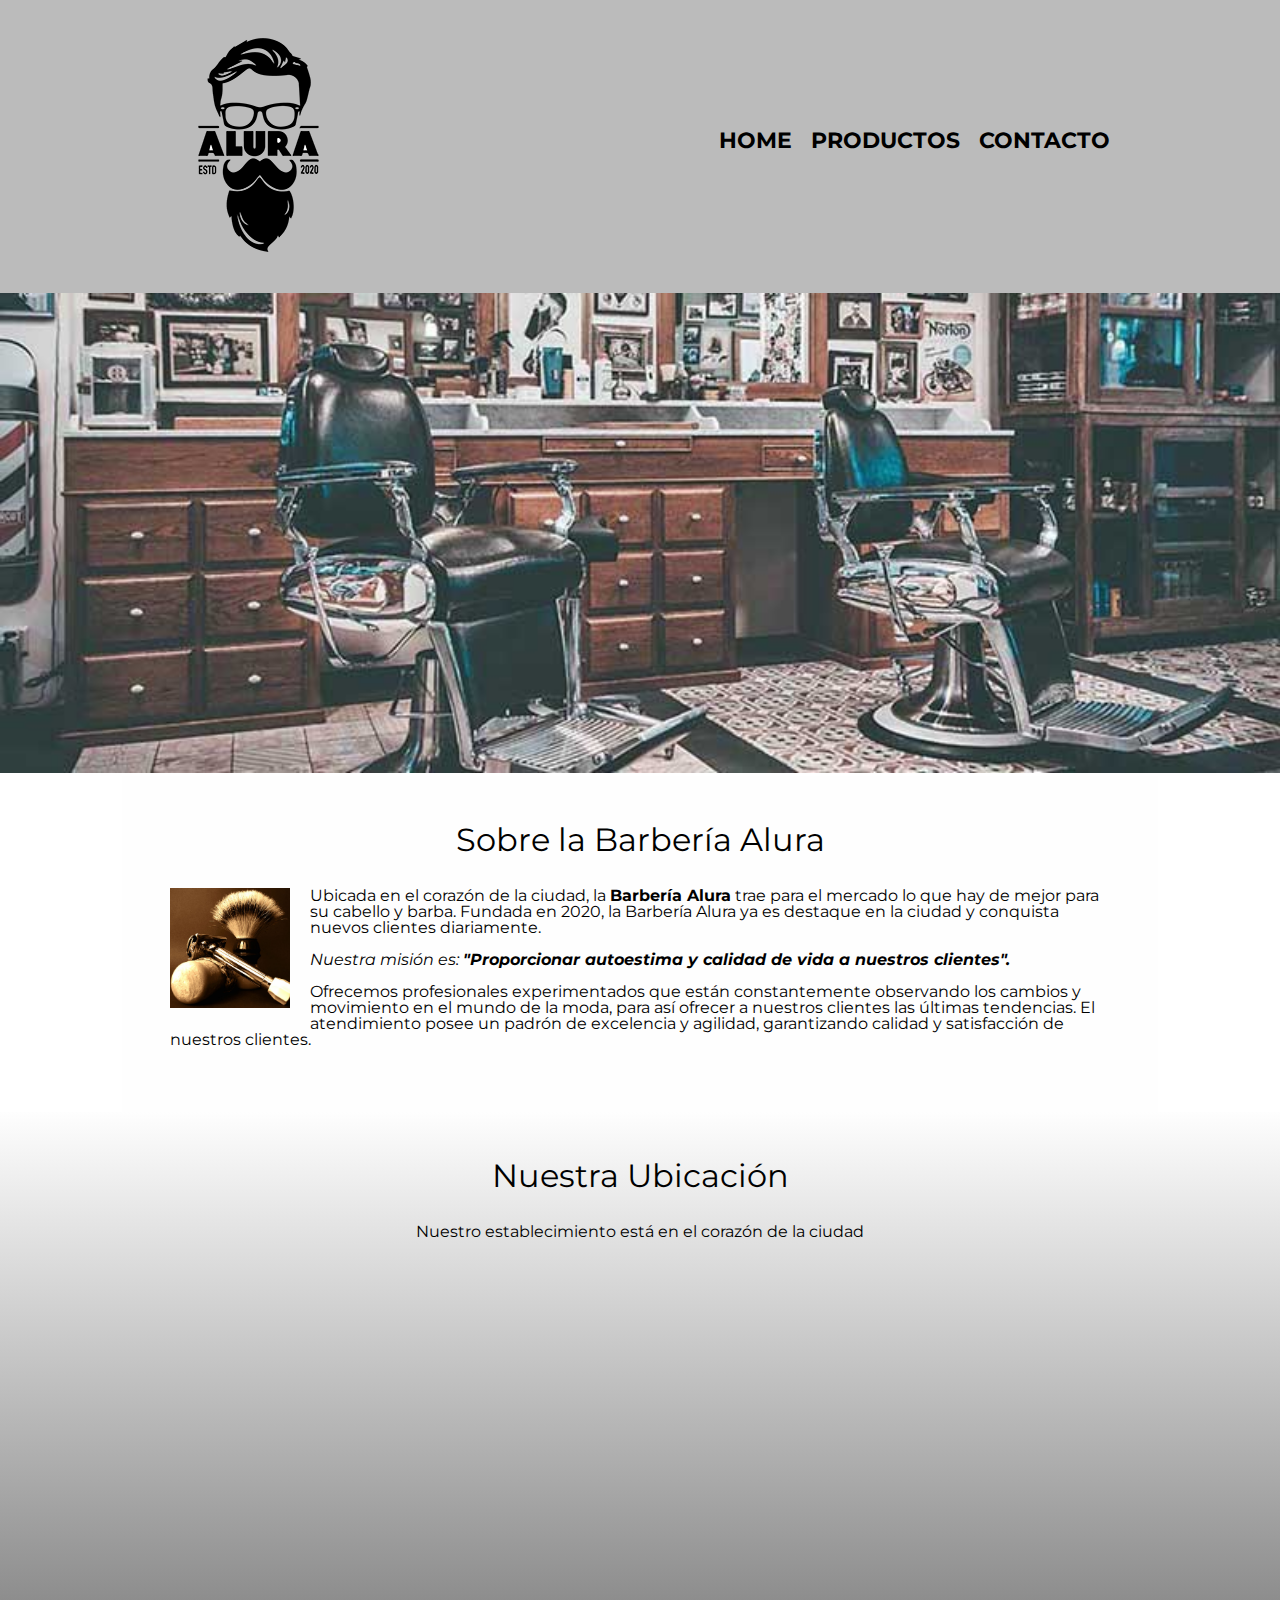
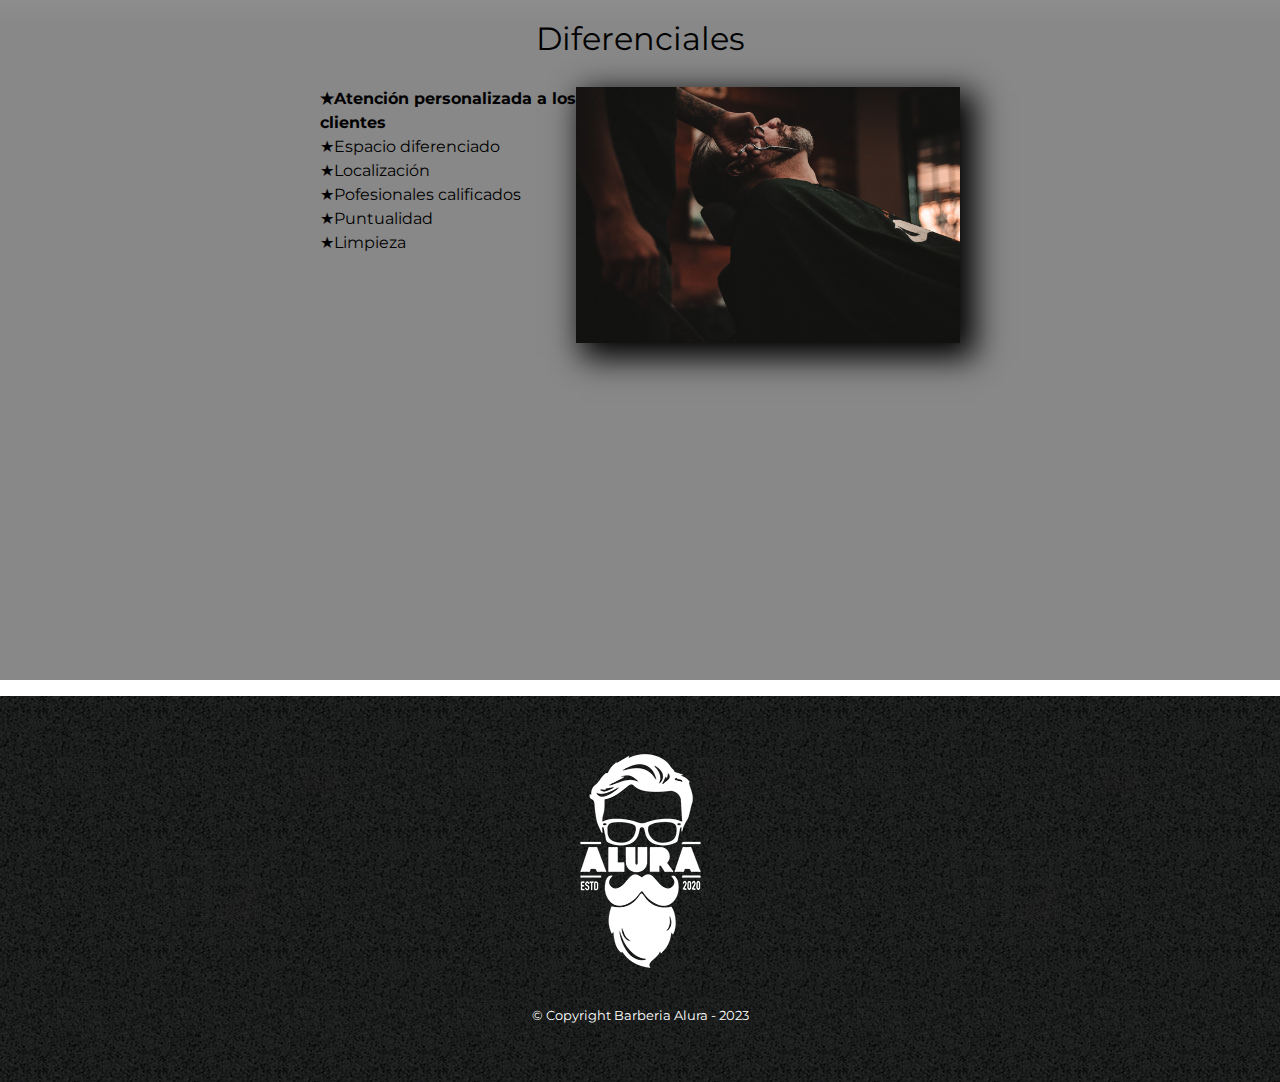
<file: index.html>
<!DOCTYPE html>

<html lang="es">

    <head>
        <meta charset="UTF-8">
        <title>Barbería Alura</title>
        <meta name="viewport" content="width=device-width">
        <link rel="stylesheet" href="style1.css">
        <link rel="stylesheet" href="style-home.css">
        <link rel="preconnect" href="https://fonts.googleapis.com">
        <link rel="preconnect" href="https://fonts.gstatic.com" crossorigin>
        <link href="https://fonts.googleapis.com/css2?family=Montserrat:wght@300&display=swap" rel="stylesheet">

    </head>

    <body>
        <header>
            <div class="caja">
                <h1><img src="imagenes/logo.png"></h1>
                <nav>
                    <ul>
                        <li><a href="index.html">Home</a></li>
                        <li><a href="productos.html">Productos</a></li>
                        <li><a href="contacto.html">Contacto</a></li>
                    </ul>
                </nav>
            </div>
        </header>

        <img class="banner" src="banner/banner.jpg">

        <main>

            <section class="principal">
                <h2 class="titulo-principal">Sobre la Barbería Alura</h2>
                
                <img class="utensilios" src="imagenes/utensilios[1].jpg" alt="Utensilios de un Barbero">

                <p>Ubicada en el corazón de la ciudad, la <strong>Barbería Alura</strong> trae para el mercado lo que hay de mejor para su cabello y barba. Fundada en 2020, la Barbería Alura ya es destaque en la ciudad y conquista nuevos clientes diariamente.</p>

                <p id="mision"><em>Nuestra misión es: <strong>"Proporcionar autoestima y calidad de vida a nuestros clientes".</strong></em></p>

                <p>Ofrecemos profesionales experimentados que están constantemente observando los cambios y movimiento en el mundo de la moda, para así     ofrecer a nuestros clientes las últimas tendencias. El atendimiento posee un padrón de excelencia y agilidad, garantizando calidad y satisfacción de nuestros clientes.</p>
            </section>

            <section class="mapa">
                <h3 class="titulo-principal">Nuestra Ubicación</h3>
                <p>Nuestro establecimiento está en el corazón de la ciudad</p>

                <div class="mapa-contenido">
                    <iframe src="https://www.google.com/maps/embed?pb=!1m18!1m12!1m3!1d3656.4499774665464!2d-46.63452058558495!3d-23.58818986846743!2m3!1f0!2f0!3f0!3m2!1i1024!2i768!4f13.1!3m3!1m2!1s0x94ce5a2b2ed7f3a1%3A0xab35da2f5ca62674!2sCaelum%20-%20Education%20and%20Innovation!5e0!3m2!1ses-419!2smx!4v1674763156217!5m2!1ses-419!2smx" width="100%" height="300" style="border:0;" allowfullscreen="" loading="lazy" referrerpolicy="no-referrer-when-downgrade"></iframe>
                </div>
                
            </section>

            <section class="diferenciales">
                <h3 class="titulo-principal">Diferenciales</h3>

                <div class="contenido-diferenciales">
                    <ul class="lista-diferenciales">
                        <li class="item">Atención personalizada a los clientes</li>
                        <li class="item">Espacio diferenciado</li>
                        <li class="item">Localización</li>
                        <li class="item">Pofesionales calificados</li>
                        <li class="item">Puntualidad</li>
                        <li class="item">Limpieza</li>
                    </ul><img src="diferenciales/diferenciales.jpg" class="imagen-diferenciales">
                </div>

                <div class="video">
                    <iframe width="100%" height="315" src="https://www.youtube.com/embed/_EtHyY2VTGA" title="YouTube video player" frameborder="0" allow="accelerometer; autoplay; clipboard-write; encrypted-media; gyroscope; picture-in-picture; web-share" allowfullscreen></iframe>
                </div>
                
            </section>

        </main>

        <footer class="pie-pagina">
            <img src="imagenes/logo-blanco.png">
            <p class="copyright">&copy Copyright Barberia Alura - 2023</p>
        </footer>
    </body>
</html>
</file>
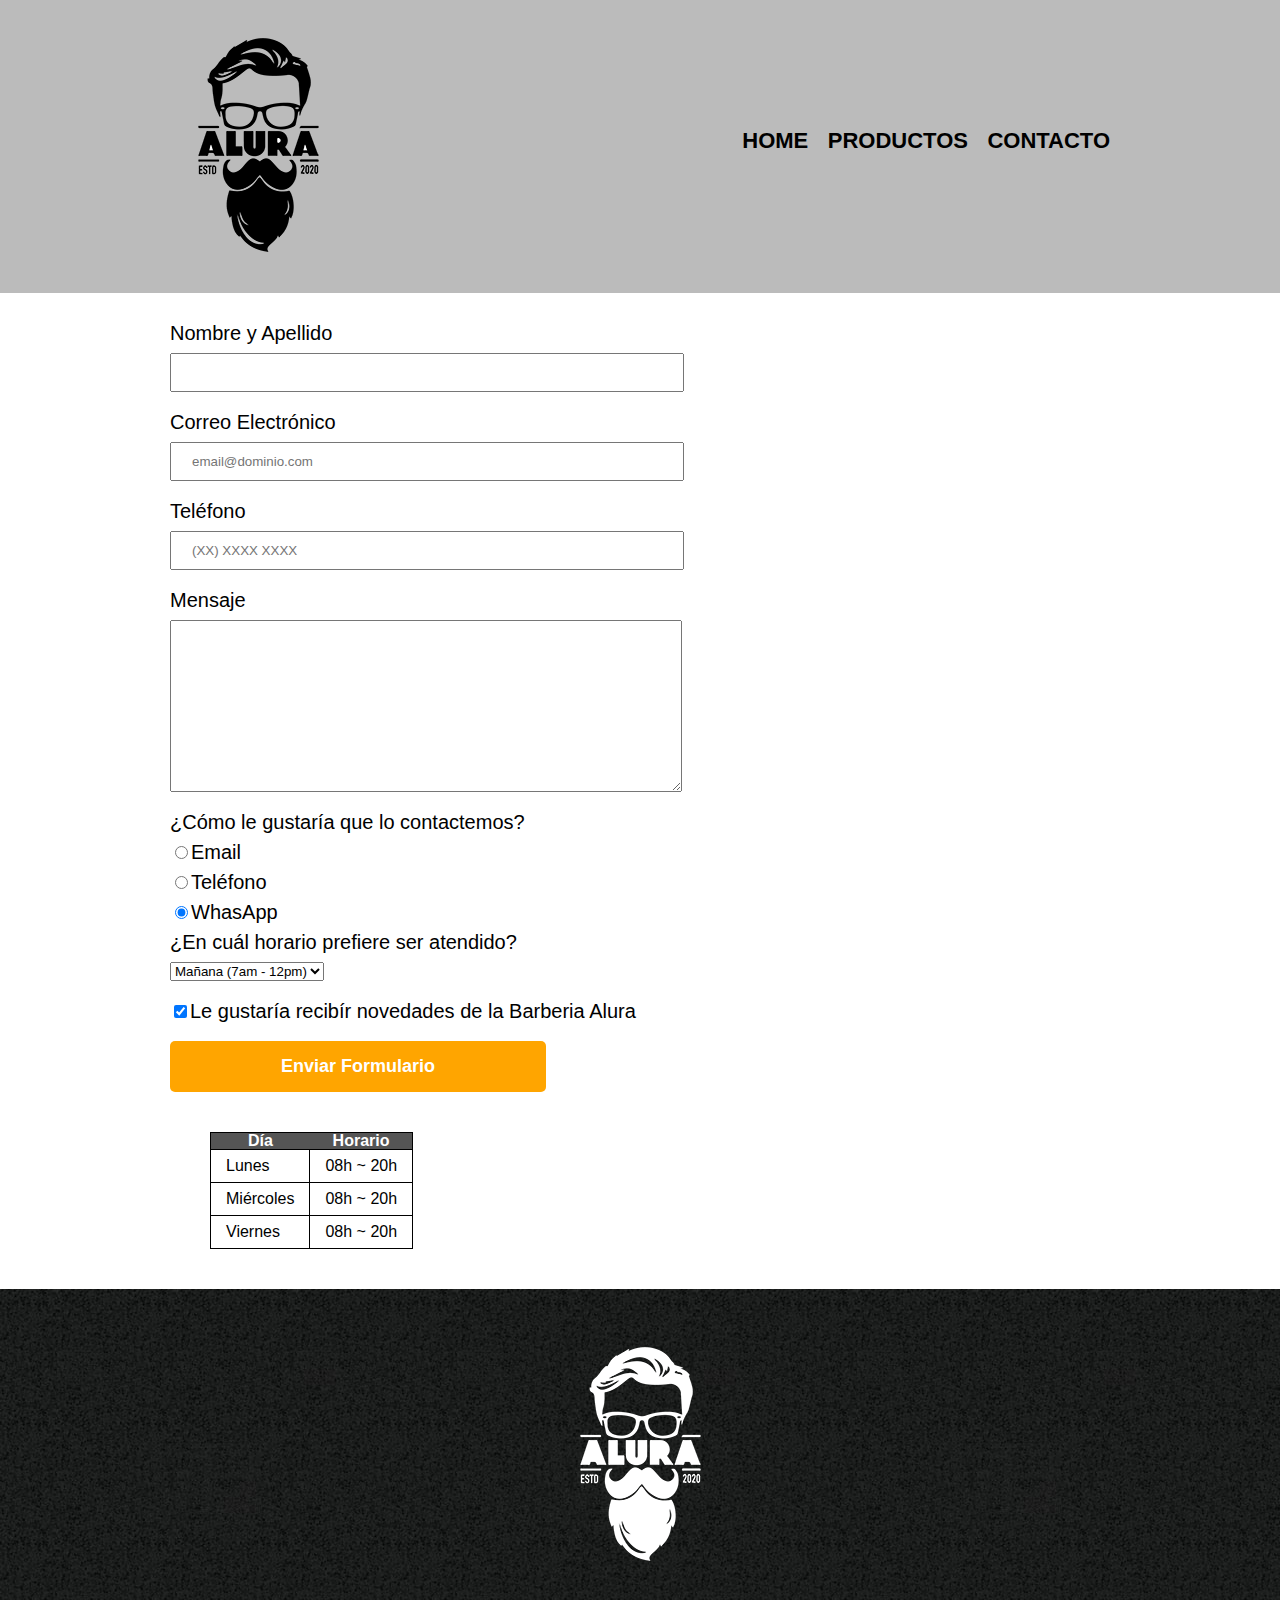
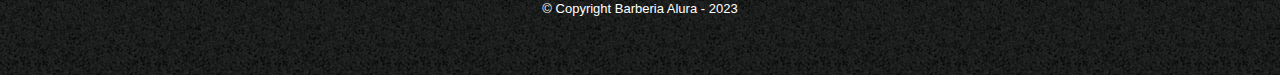
<file: contacto.html>
<!DOCTYPE html>

<html lang="es">
    <head>
        <meta charset="utf-8">
        <title>Productos - Babería Alura</title>
        <link rel="stylesheet" href="style1.css">
        <link rel="stylesheet" href="style-home.css">
    </head>

    <body>
        <header>
            <div class="caja">
                <h1><img src="imagenes/logo.png" alt="Logo de la Barbería Alura"></h1>
                <nav>
                    <ul>
                        <li><a href="index.html">Home</a></li>
                        <li><a href="productos.html">Productos</a></li>
                        <li><a href="contacto.html">Contacto</a></li>
                    </ul>
                </nav>
            </div>
        </header>

        <main>
            <form>
                <label for="nombreapellido">Nombre y Apellido</label>
                <input type="text" id="nombreapellido" class="input-padron" required>
                
                <label for="correoelectronico">Correo Electrónico</label>
                <input type="email" id="correoelectronico" class="input-padron" placeholder="email@dominio.com" required>

                <label for="telefono">Teléfono</label>
                <input type="tel" id="telefono" class="input-padron" placeholder="(XX) XXXX XXXX" required>

                <label for="mensaje">Mensaje</label>
                <textarea cols="67" rows="10" id="mensaje" class="input-padron" required></textarea>

                <fieldset>
                    <legend>¿Cómo le gustaría que lo contactemos?</legend>

                    <label for="radio-email"><input type="radio" name="contacto" id="radio-email">Email</label>

                    <label for="radio-telefono"><input type="radio" name="contacto" id="radio-telefono">Teléfono</label>
                    
                    <label for="radio-whatsapp"><input type="radio" name="contacto" id="radio-whatsapp" checked>WhasApp</label>
                    
                </fieldset>

                <fieldset>
                    <legend>¿En cuál horario prefiere ser atendido?</legend>
                    <select>
                        <option>Mañana (7am - 12pm)</option>
                        <option>Tarde (1pm - 6pm)</option>
                        <option>Noche (7pm - 10pm)</option>
                    </select>
                </fieldset>
                
                <label class="checkbox"><input type="checkbox" checked>Le gustaría recibír novedades de la Barberia Alura</label>

                
                <input type="submit" value="Enviar Formulario" class="enviar">
                
                <table class="tabla-horarios">
                    <thead>
                        <tr>
                            <th>Día</th>
                            <th>Horario</th>
                        </tr>
                    </thead>
                    
                    <tbody>
                        <tr>
                            <td>Lunes</td>
                            <td>08h ~ 20h</td>
                        </tr>
    
                        <tr>
                            <td>Miércoles</td>
                            <td>08h ~ 20h</td>
                        </tr>
    
                        <tr>
                            <td>Viernes</td>
                            <td>08h ~ 20h</td>
                        </tr>
                    </tbody>
                    
                </table>
            </form>
        </main>

        <footer>
            <img src="imagenes/logo-blanco.png" alt="Logo de la Barbería Alura">
            <p class="copyright">&copy Copyright Barberia Alura - 2023</p>
        </footer>
    </body>
</html>
</file>
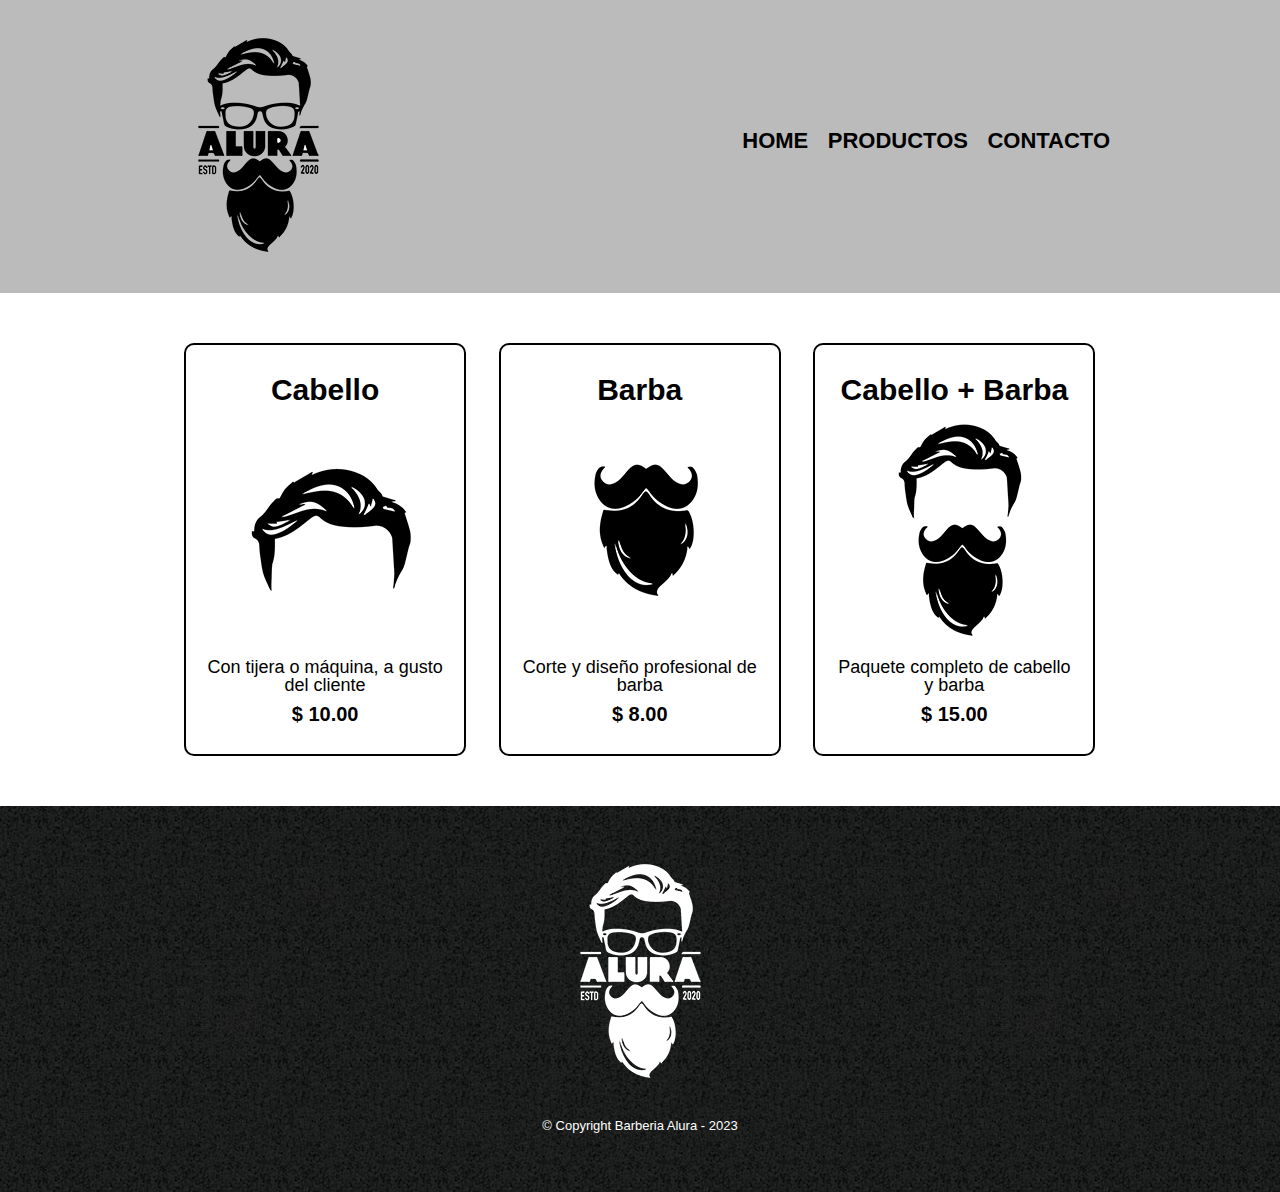
<file: productos.html>
<!DOCTYPE html>

<html lang="es">
    <head>
        <meta charset="utf-8">
        <title>Productos - Babería Alura</title>
        <link rel="stylesheet" href="style1.css">
        <link rel="stylesheet" href="style-home.css">
    </head>

    <body>
        <header>
            <div class="caja">
                <h1><img src="imagenes/logo.png"></h1>
                <nav>
                    <ul>
                        <li><a href="index.html">Home</a></li>
                        <li><a href="productos.html">Productos</a></li>
                        <li><a href="contacto.html">Contacto</a></li>
                    </ul>
                </nav>
            </div>
        </header>
        
        <main>
            <ul class="productos">
                <li>
                    <h2>Cabello</h2>
                    <img src="imagenes/cabello.jpg">
                    <p class="producto-descripcion">Con tijera o máquina, a gusto del cliente</p>
                    <p class="producto-precio">$ 10.00</p>
                </li>

                <li>
                    <h2>Barba</h2>
                    <img src="imagenes/barba.jpg">
                    <p class="producto-descripcion">Corte y diseño profesional de barba</p>
                    <p class="producto-precio">$ 8.00</p>
                </li>

                <li>
                    <h2>Cabello + Barba</h2>
                    <img src="imagenes/cabello+barba.jpg">
                    <p class="producto-descripcion">Paquete completo de cabello y barba</p>
                    <p class="producto-precio">$ 15.00</p>
                </li>

            </ul>
            
        </main>

        <footer class="pie-pagina">
            <img src="imagenes/logo-blanco.png">
            <p class="copyright">&copy Copyright Barberia Alura - 2023</p>
        </footer>
    </body>
</html>
</file>
<file: style-home.css>
body {
    font-family: 'Montserrat', sans-serif;
}

header {
    background: #bbbbbb;
    padding: 20px 0;
}

.caja {
    width: 940px;
    position: relative;
    margin: 0 auto;
}

nav {
    position: absolute;
    top: 110px;
    right: 0;
}

nav li {
    display: inline;
    margin: 0 0 0 15px;
}

nav a {
    text-transform: uppercase;
    color: #000000;
    font-weight: bold;
    font-size: 22px;
    text-decoration: none;
}

nav a:hover {
    color: #c78c19;
    text-decoration: underline;
}

.productos{
    width: 940px;
    margin: 0 auto;
    padding: 50px;
}

.productos li {
    display: inline-block;
    text-align: center;
    width: 30%;
    vertical-align: top;
    margin: 0 1.5%;
    padding: 30px 20px;
    box-sizing: border-box;
    border: #000000 solid 2px;
    border-radius: 10px;
}

.productos li:hover {
    border-color: #c78c19;
}

.productos li:active {
    border-color: #088c19;
}

.productos h2 {
    font-size: 30px;
    font-weight: bold;
}

.productos li:hover h2{
    font-size: 33px;
}

.producto-descripcion{
    font-size: 18px;
}

.producto-precio {
    font-size: 20px;
    font-weight: bold;
    margin-top: 10px;
}

footer {
    text-align: center;
    background: url(imagenes/bg.jpg);
    padding: 40px;
}

.copyright {
    color: #ffffff;
    font-size: 13px;
    margin: 20px;
}

/*el profesor utiliza comúnmente el para centrar un conjunto de datos el width y el margin. Primero le da un tamaño al conjunto y despúes con el margin lo centra (margin: 0 auto; 0 arriba y abajo y auto para que automaticamente clacule las cantidades para que haya las misma medidas en la derecha y en la izquierda
*/

form {
    margin: 40px 0;
    width: 940px;
    margin: 30px auto;
}

label, form legend {
    display: block;
    font-size: 20px;
    margin: 0 0 10px;
}

.input-padron {
    display: block;
    margin: 0 0 20px;
    padding: 10px 20px;
    width: 50%;
}

.checkbox {
    margin: 20px 0;
}

.enviar {
    width: 40%;
    padding: 15px 0;
    font-size: 18px;
    font-weight: bold;
    color: white;
    background: orange;
    border: none;
    border-radius: 5px;
    transition: 1s all;
    cursor: pointer;
}

.enviar:hover {
    background: darkorange;
    transform: scale(1.2);
}

table {
    margin: 40px 40px;
}

thead {
    background: #555;
    color: white;
    font-weight: bold;
}

td, thead{
    border: 1px solid #000000;
    padding: 8px 15px;
}

/*CSS index.html***********************/
.banner {
    width: 100%;
}

.principal {
    padding: 3em;
    background: #fefefe;
    width: 940px;
    margin: 0 auto;
}

.titulo-principal {
    text-align: center;
    font-size: 2em;
    margin: 0 0 1em;
    clear: left;
}

.principal p {
    margin: 0 0 1em;
}

.principal strong {
    font-weight: bold;
}

.principal em {
    font-style: italic;
}

.utensilios {
    width: 120px;
    float: left;
    margin: 0 20px 20px 0;
}

.mapa {
    padding: 3em 0;
    background: linear-gradient(#fefefe, #888888);
}

.mapa p {
    margin: 0 0 2em;
    text-align: center;
}

.mapa-contenido {
    width: 940px;
    margin: 0 auto;
}

.diferenciales {
    background: #888888;
}

.contenido-diferenciales {
    width: 640px;
    margin: 0 auto;
}

.lista-diferenciales {
    width: 40%;
    display: inline-block;
    vertical-align: top;
}

.item {
    line-height: 1.5;
}

.item:first-child {
    font-weight: bold;
}

.item::before {
    content: "\2605";
}

.imagen-diferenciales {
    width: 60%;
    box-shadow: 10px 10px 30px 5px #000;
}

.imagen-diferenciales:hover {
    opacity: 0.3;
    transition: 400ms;
}

.video {
    width: 560px;
    margin: 1em auto;
}

@media screen and (max-width: 480px) {
    h1 {
        text-align: center;
    }

    nav {
        position: static;
    }

    .caja, .principal, .mapa-contenido, .contenido-diferenciales, .video{
        width: auto;
    }

    .lista-diferenciales, .imagen-diferenciales {
        width: 100%;
    }
}
</file>
<file: style1.css>
/* http://meyerweb.com/eric/tools/css/reset/ 
   v2.0 | 20110126
   License: none (public domain)
*/

html, body, div, span, applet, object, iframe,
h1, h2, h3, h4, h5, h6, p, blockquote, pre,
a, abbr, acronym, address, big, cite, code,
del, dfn, em, img, ins, kbd, q, s, samp,
small, strike, strong, sub, sup, tt, var,
b, u, i, center,
dl, dt, dd, ol, ul, li,
fieldset, form, label, legend,
table, caption, tbody, tfoot, thead, tr, th, td,
article, aside, canvas, details, embed, 
figure, figcaption, footer, header, hgroup, 
menu, nav, output, ruby, section, summary,
time, mark, audio, video {
	margin: 0;
	padding: 0;
	border: 0;
	font-size: 100%;
	font: inherit;
	vertical-align: baseline;
}
/* HTML5 display-role reset for older browsers */
article, aside, details, figcaption, figure, 
footer, header, hgroup, menu, nav, section {
	display: block;
}
body {
	line-height: 1;
}
ol, ul {
	list-style: none;
}
blockquote, q {
	quotes: none;
}
blockquote:before, blockquote:after,
q:before, q:after {
	content: '';
	content: none;
}
table {
	border-collapse: collapse;
	border-spacing: 0;
}
</file>
